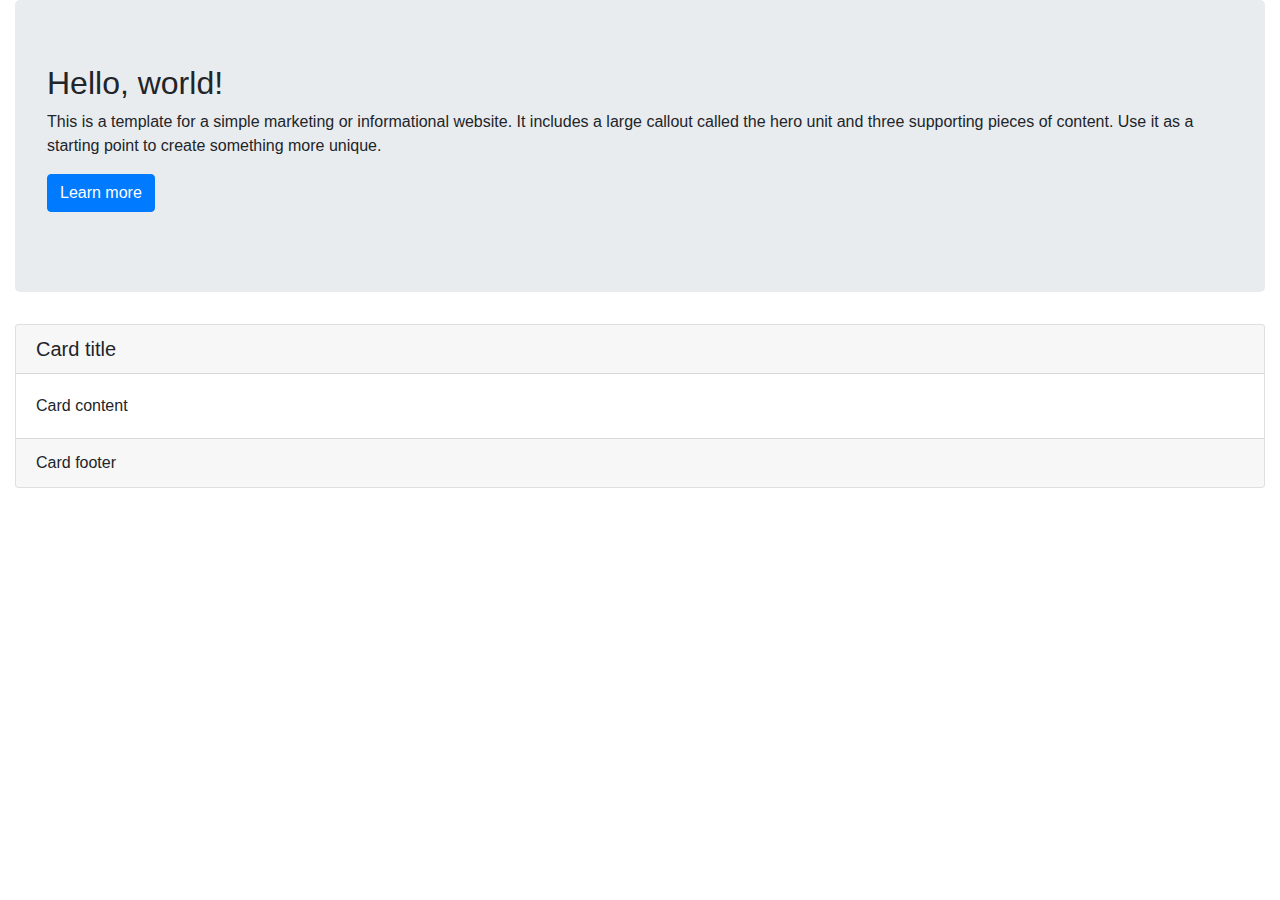
<file: pypro/base/static/index.html>
<!DOCTYPE html>
<html lang="en">
  <head>

    <meta charset="utf-8">
    <meta http-equiv="X-UA-Compatible" content="IE=edge">
    <meta name="viewport" content="width=device-width, initial-scale=1">

    <title>Bootstrap 4, from LayoutIt!</title>

    <meta name="description" content="Source code generated using layoutit.com">
    <meta name="author" content="LayoutIt!">

    <link href="css/bootstrap.min.css" rel="stylesheet">
    <link href="css/style.css" rel="stylesheet">
    <script src="js/jquery.min.js"></script>
    <script src="js/bootstrap.min.js"></script>
    <script src="js/scripts.js"></script>

  </head>
  <body>

    <div class="container-fluid">
	<div class="row">
		<div class="col-md-12">
			<div class="jumbotron">
				<h2>
					Hello, world!
				</h2>
				<p>
					This is a template for a simple marketing or informational website. It includes a large callout called the hero unit and three supporting pieces of content. Use it as a starting point to create something more unique.
				</p>
				<p>
					<a class="btn btn-primary btn-large" href="#">Learn more</a>
				</p>
			</div>
		</div>
	</div>
	<div class="row">
		<div class="col-md-12">
			<div class="card">
				<h5 class="card-header">
					Card title
				</h5>
				<div class="card-body">
					<p class="card-text">
						Card content
					</p>
				</div>
				<div class="card-footer">
					Card footer
				</div>
			</div>
		</div>
	</div>
</div>


  </body>
</html>
</file>
<file: pypro/base/static/css/style.css>
.main-footer{
    background-color: #9fd25f;
}
.rights{
    background-color: #6ee362;
}
</file>
